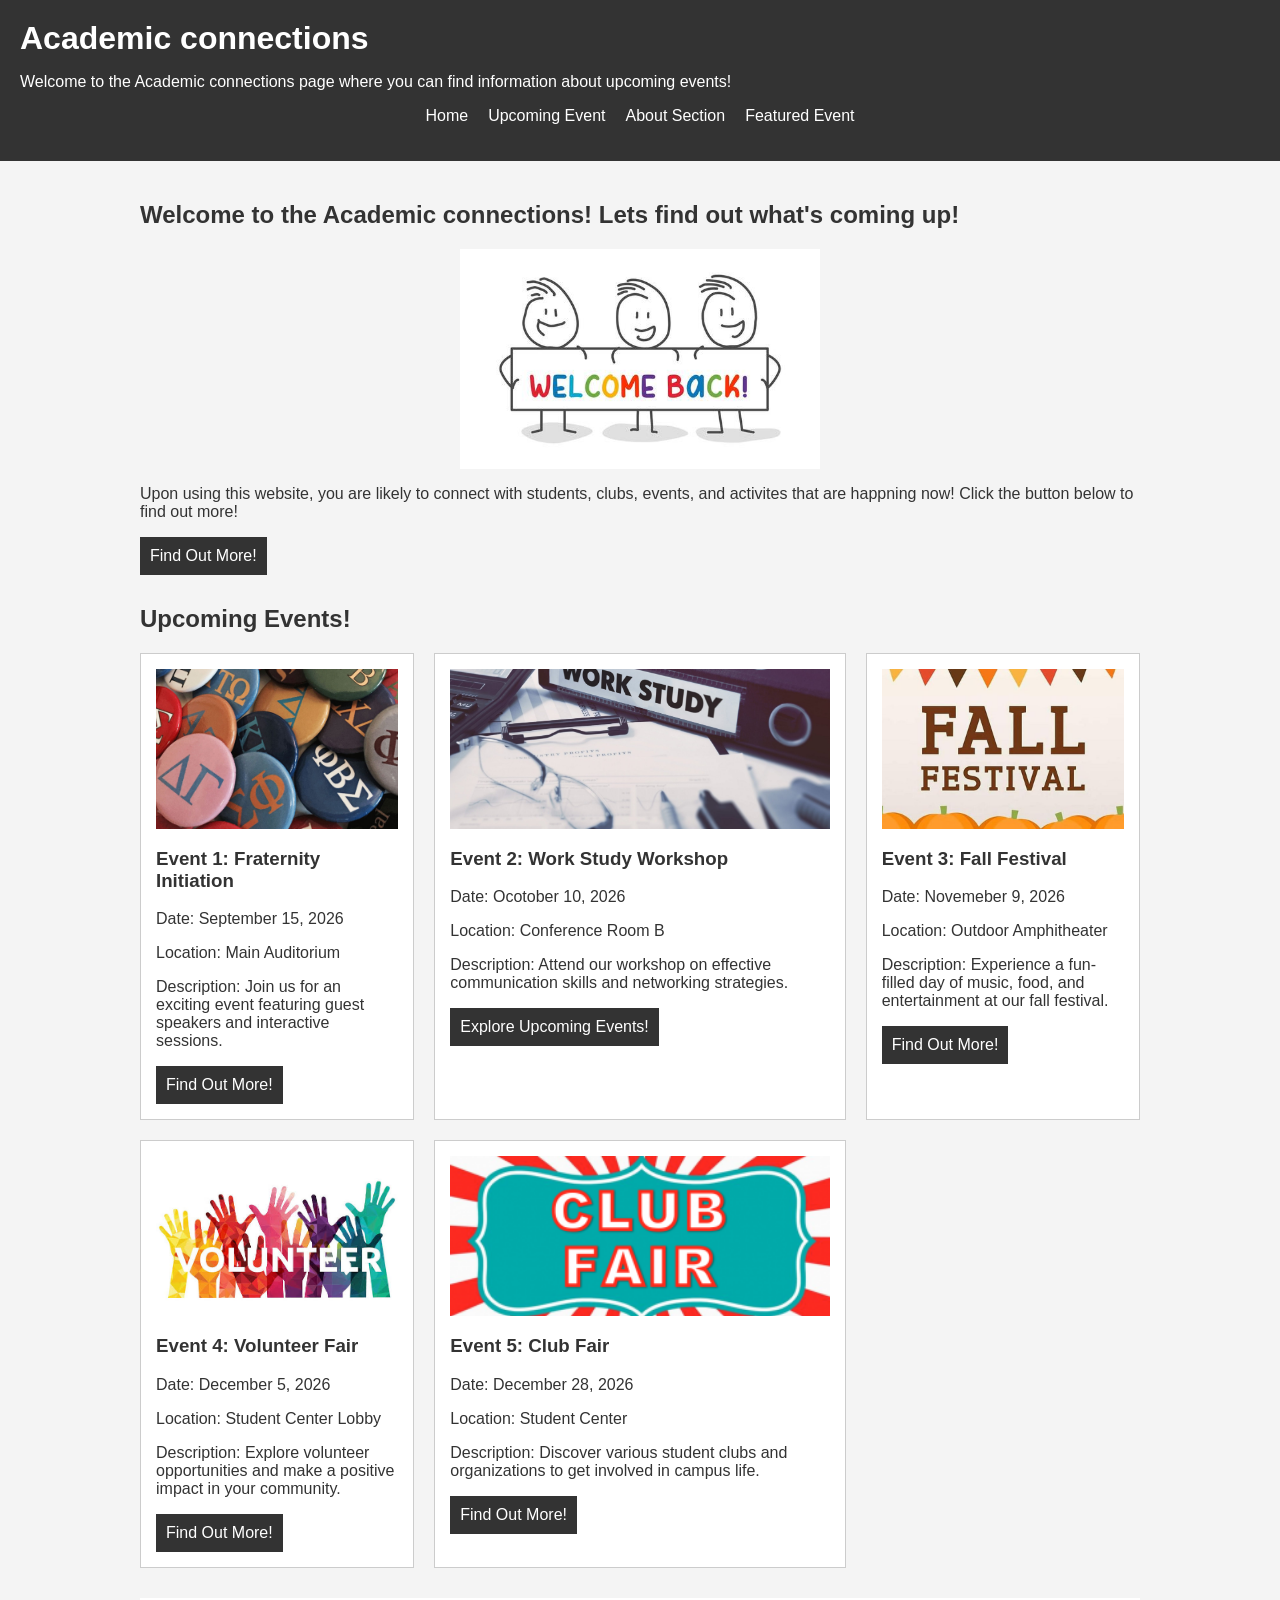
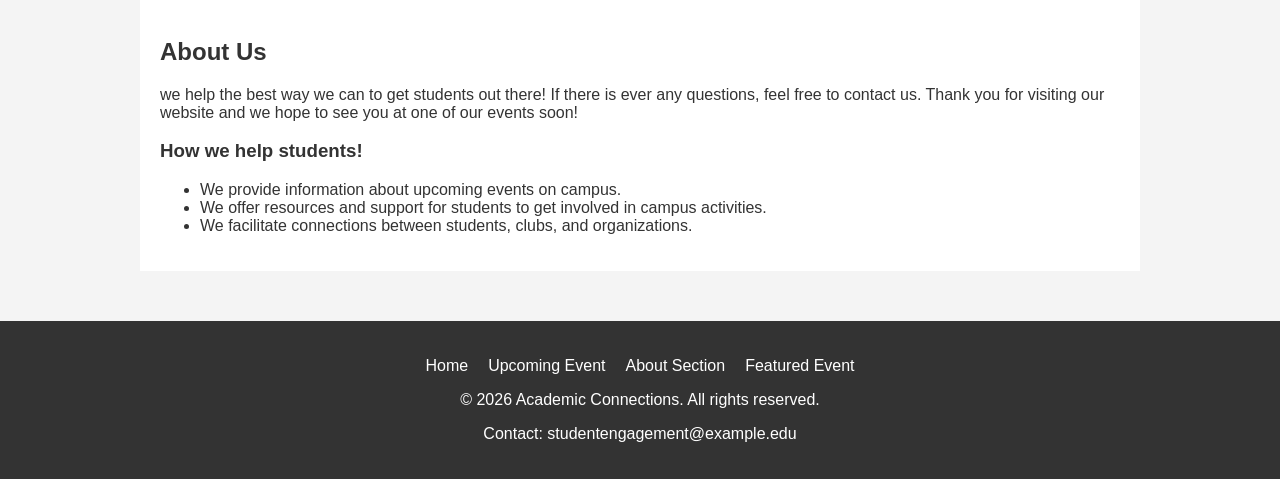
<file: index.html>
<!DOCTYPE html>
<html lang="en">

<head>
    <meta charset="UTF-8">
    <meta http-equiv="X-UA-Compatible" content="IE=edge">
    <meta name="viewport" content="width=device-width, initial-scale=1.0">
    <link rel="stylesheet" href="style.css">
    <title>Event Page</title>
</head>

<body>
    <header>
        <div class="header">

            <h1> Academic connections</h1>
            <p> Welcome to the Academic connections page where you can find information about
                upcoming events!
            </p>
        </div>

        <nav>
            <ul>
                <li><a href="index.html">Home</a></li>
                <li><a href="#upcoming-events">Upcoming Event</a></li>
                <li><a href="#about-us">About Section</a></li>
                <li><a href="event.html">Featured Event</a></li>
            </ul>
        </nav>
    </header>
    <main>
        <section class="hero">
            <div>
                <h2>Welcome to the Academic connections!
                    Lets find out what's coming up!
                </h2>
                <img src="images/welcome.jpg" alt="Welcome to Academic Connections">
                <p> Upon using this website, you are likely to connect with
                    students, clubs, events, and activites that are happning now!
                    Click the button below to find out more!
                </p>
                <a class="button" href="event.html">Find Out More!</a>

            </div>
        </section>

        <section id="upcoming-events">
            <h2> Upcoming Events!</h2>
            <div class="event-grid">
                <article class="event">
                    <img src="images/greek.jpg" alt="Fraternity Initiation Event">
                    <h3>Event 1: Fraternity Initiation</h3>
                    <p>Date: September 15, 2026</p>
                    <p>Location: Main Auditorium</p>
                    <p>Description: Join us for an exciting event featuring guest speakers and interactive sessions.</p>
                    <a class="button" href="event.html">Find Out More!</a>
                </article>

                <article class="event">
                    <img src="images/work-study.jpg" alt="Work Study Workshop Event">
                    <h3>Event 2: Work Study Workshop</h3>
                    <p>Date: Ocotober 10, 2026</p>
                    <p>Location: Conference Room B</p>
                    <p>Description: Attend our workshop on effective communication skills and networking strategies.</p>
                    <a class="button" href="event.html">Explore Upcoming Events!</a>
                </article>

                <article class="event">
                    <img src="images/fall-festivel.jpg" alt="Fall Festival Event">
                    <h3>Event 3: Fall Festival</h3>
                    <p>Date: Novemeber 9, 2026</p>
                    <p>Location: Outdoor Amphitheater</p>
                    <p>Description: Experience a fun-filled day of music, food, and entertainment at our fall
                        festival.</p>
                    <a class="button" href="event.html">Find Out More!</a>
                </article>
                    <article class="event">
                    <img src="images/volunteer.jpg" alt="Volunteer Fair Event">
                    <h3>Event 4: Volunteer Fair</h3>
                    <p>Date: December 5, 2026</p>
                    <p>Location: Student Center Lobby</p>
                    <p>Description: Explore volunteer opportunities and make a positive impact in your community.</p>
                    <a class="button" href="event.html">Find Out More!</a>
                    </article>

                    <article class="event">
                        <img src="images/club.png" alt="Club Fair Event">
                        <h3>Event 5: Club Fair</h3>
                        <p>Date: December 28, 2026</p>
                        <p>Location: Student Center</p>
                        <p>Description: Discover various student clubs and organizations to get involved in campus life.
                        </p>
                        <a class="button" href="event.html">Find Out More!</a>
                    </article>
            </div>

        </section>


        <section id="about-us" class="about-section">
            <h2>About Us</h2>
            <p> we help the best way we can to get students out there! If there is ever any questions, feel free to
                contact us.
                Thank you for visiting our website and we hope to see you at one of our events soon!
            </p>
            <h3>How we help students!</h3>
            <ul>
                <li>We provide information about upcoming events on campus.</li>
                <li>We offer resources and support for students to get involved in campus activities.</li>
                <li>We facilitate connections between students, clubs, and organizations.</li>
            </ul>


        </section>
    </main>
    <footer>
        <nav>
            <ul>
                <li><a href="index.html">Home</a></li>
                <li><a href="index.html#upcoming-events">Upcoming Event</a></li>
                <li><a href="index.html#about-us">About Section</a></li>
                <li><a href="event.html">Featured Event</a></li>
            </ul>
        </nav>
        <p>&copy; 2026 Academic Connections. All rights reserved.</p>
        <p>Contact: studentengagement@example.edu</p>
    </footer>

</body>


</html>
</file>
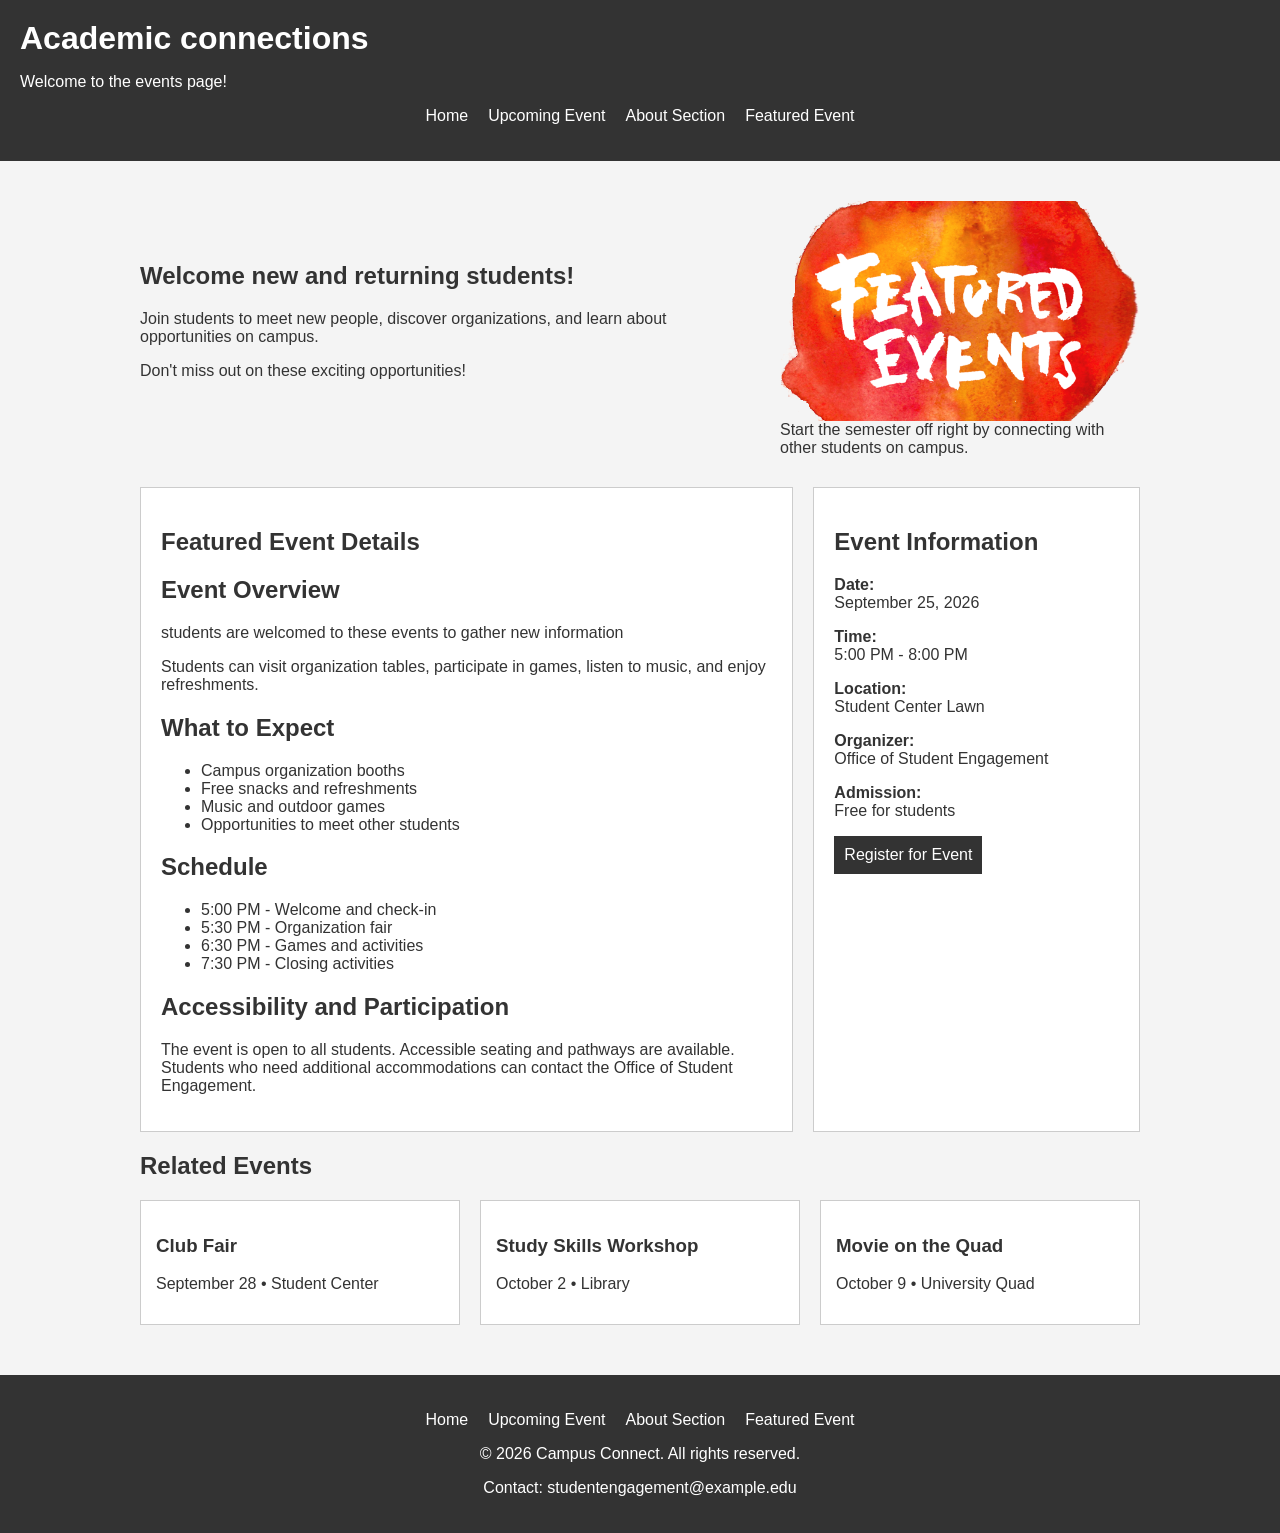
<file: event.html>
<!DOCTYPE html>
<html lang="en">

<head>
    <meta charset="UTF-8">
    <meta http-equiv="X-UA-Compatible" content="IE=edge">
    <meta name="viewport" content="width=device-width, initial-scale=1.0">
    <link rel="stylesheet" href="style.css">
    <title> Academic connections</title>
</head>

<body>

    <header>
        <div class="header">
            <h1> Academic connections</h1>
            <p> Welcome to the events page!</p>
        </div>

        <nav>
            <ul>
                <li><a href="index.html">Home</a></li>
                <li><a href="index.html#upcoming-events">Upcoming Event</a></li>
                <li><a href="index.html#about-us">About Section</a></li>
                <li><a href="event.html">Featured Event</a></li>
            </ul>
        </nav>

    </header>
    <main>
        <section class="hero">
            <div>
                <h2>Welcome new and returning students!</h2>

                <p>
                    Join students to meet new people, discover organizations,
                    and learn about opportunities on campus.
                </p>

                <p>
                    Don't miss out on these exciting opportunities!
                </p>

            </div>

            <figure>
                <img src="images/events.png" alt="Students connecting at a campus event">
                <figcaption>
                    Start the semester off right by connecting with other students on campus.
                </figcaption>
            </figure>
        </section>

        <div class="event-layout">
            <article class="event-main">
            <h2> Featured Event Details</h2>

                <section>
                    <h2>Event Overview</h2>
                    <p> students are welcomed to these events to gather
                        new information
                    </p>
                    <p>
                        Students can visit organization tables, participate in
                        games, listen to music, and enjoy refreshments.
                    </p>
                </section>

                <section>
                    <h2>What to Expect</h2>
                    <ul>
                        <li>Campus organization booths</li>
                        <li>Free snacks and refreshments</li>
                        <li>Music and outdoor games</li>
                        <li>Opportunities to meet other students</li>
                    </ul>
                </section>

                <section>
                    <h2>Schedule</h2>
                    <ul>
                        <li><time datetime="2026-09-25T17:00">5:00 PM</time> - Welcome and check-in</li>
                        <li><time datetime="2026-09-25T17:30">5:30 PM</time> - Organization fair</li>
                        <li><time datetime="2026-09-25T18:30">6:30 PM</time> - Games and activities</li>
                        <li><time datetime="2026-09-25T19:30">7:30 PM</time> - Closing activities</li>
                    </ul>
                </section>

                <section>
                    <h2>Accessibility and Participation</h2>
                    <p>
                        The event is open to all students. Accessible seating
                        and pathways are available. Students who need additional
                        accommodations can contact the Office of Student Engagement.
                    </p>
                </section>

            </article>

            <aside>
                <h2>Event Information</h2>

                <p><strong>Date:</strong><br>September 25, 2026</p>
                <p><strong>Time:</strong><br>5:00 PM - 8:00 PM</p>
                <p><strong>Location:</strong><br>Student Center Lawn</p>
                <p><strong>Organizer:</strong><br>Office of Student Engagement</p>
                <p><strong>Admission:</strong><br>Free for students</p>

                <a class="button" href="index.html">Register for Event</a>
            </aside>

        </div>

        <section class="related">
            <h2>Related Events</h2>

            <div class="related-events">

                <article>
                    <h3>Club Fair</h3>
                    <p>September 28 • Student Center</p>
                </article>

                <article>
                    <h3>Study Skills Workshop</h3>
                    <p>October 2 • Library</p>
                </article>

                <article>
                    <h3>Movie on the Quad</h3>
                    <p>October 9 • University Quad</p>
                </article>

            </div>
        </section>

    </main>

    <footer>
         <nav>
            <ul>
                <li><a href="index.html">Home</a></li>
                <li><a href="index.html#upcoming-events">Upcoming Event</a></li>
                <li><a href="index.html#about-us">About Section</a></li>
                <li><a href="event.html">Featured Event</a></li>
            </ul>
        </nav>
        <p>&copy; 2026 Campus Connect. All rights reserved.</p>
        <p>Contact: studentengagement@example.edu</p>
    </footer>
</body>
</html>
</file>
<file: style.css>
body {
    margin: 0;
    font-family: Arial, sans-serif;
    background-color: #f4f4f4;
    color: #333;
}

header {
    background-color: #333;
    color: white;
    padding: 20px;
}

header h1 {
    margin: 0;
}

nav ul {
    display: flex;
    justify-content: center;
    gap: 20px;
    list-style: none;
    padding: 0;
}

nav a {
    color: white;
    text-decoration: none;
}

main {
    max-width: 1000px;
    margin: auto;
    padding: 20px;
}

h2 {
    color: #333;
}

.hero {
    display: flex;
    align-items: center;
    gap: 20px;
    margin-bottom: 30px;
}
/*Same thing for this hero we are in the hero and just targeting the div for it*/
.hero > div {
    flex: 1 1 0;
}
/* in the hero section we are just targeting the div and inside the div we are targeting the img and figure elements*/
.hero > div > img,
.hero figure img {
    display: block;
    width: 100%;
    max-width: 360px;
    height: 220px;
    object-fit: cover;
    margin: 20px auto 0;
}

.hero figure {
    flex: 0 1 360px;
    margin: 0;
}

.button {
    display: inline-block;
    background-color: #333;
    color: white;
    padding: 10px;
    text-decoration: none;
}

.event-grid {
    display: grid;
    grid-template-columns: 1fr 1.5fr 1fr;
    gap: 20px;
}

.event {
    background-color: white;
    border: 1px solid #ccc;
    padding: 15px;
}


.event img {
    display: block;
    width: 100%;
    height: 160px;
    object-fit: cover;
    margin-bottom: 12px;
}

.about-section {
    background-color: white;
    padding: 20px;
    margin-top: 30px;
}

.event-intro img {
    width: 100%;
}

.event-layout {
    display: grid;
    grid-template-columns: 2fr 1fr;
    gap: 20px;
}

.event-main,
aside {
    background-color: white;
    border: 1px solid #ccc;
    padding: 20px;
}

.related-events {
    display: flex;
    gap: 20px;
    flex-wrap: wrap;
}

.related-events article {
    background-color: white;
    border: 1px solid #ccc;
    padding: 15px;
    flex: 1 1 250px;
}

footer {
    background-color: #333;
    color: white;
    text-align: center;
    padding: 20px;
    margin-top: 30px;
}

@media (max-width: 850px){
    .hero {
        flex-direction: column;
    }
    .about-section {
        flex-direction: column;
    }
    .event-grid {
        grid-template-columns: 1fr 1fr;
    }
    .event-layout {
        grid-template-columns: 1fr;
    }
    .footer-content {
        flex-direction: column;
    }

    @media (max-width: 500px){
       
        nav ul {
            flex-direction: column;
        }
    }
    .event-grid {
        grid-template-columns: 1fr;
    }
    .hero-content h2 {
        font-size: 1.5rem;
    }
    .event-intro{
        flex-direction: column;
    }
    .related-events {
        flex-direction: column;
    }
}
</file>
